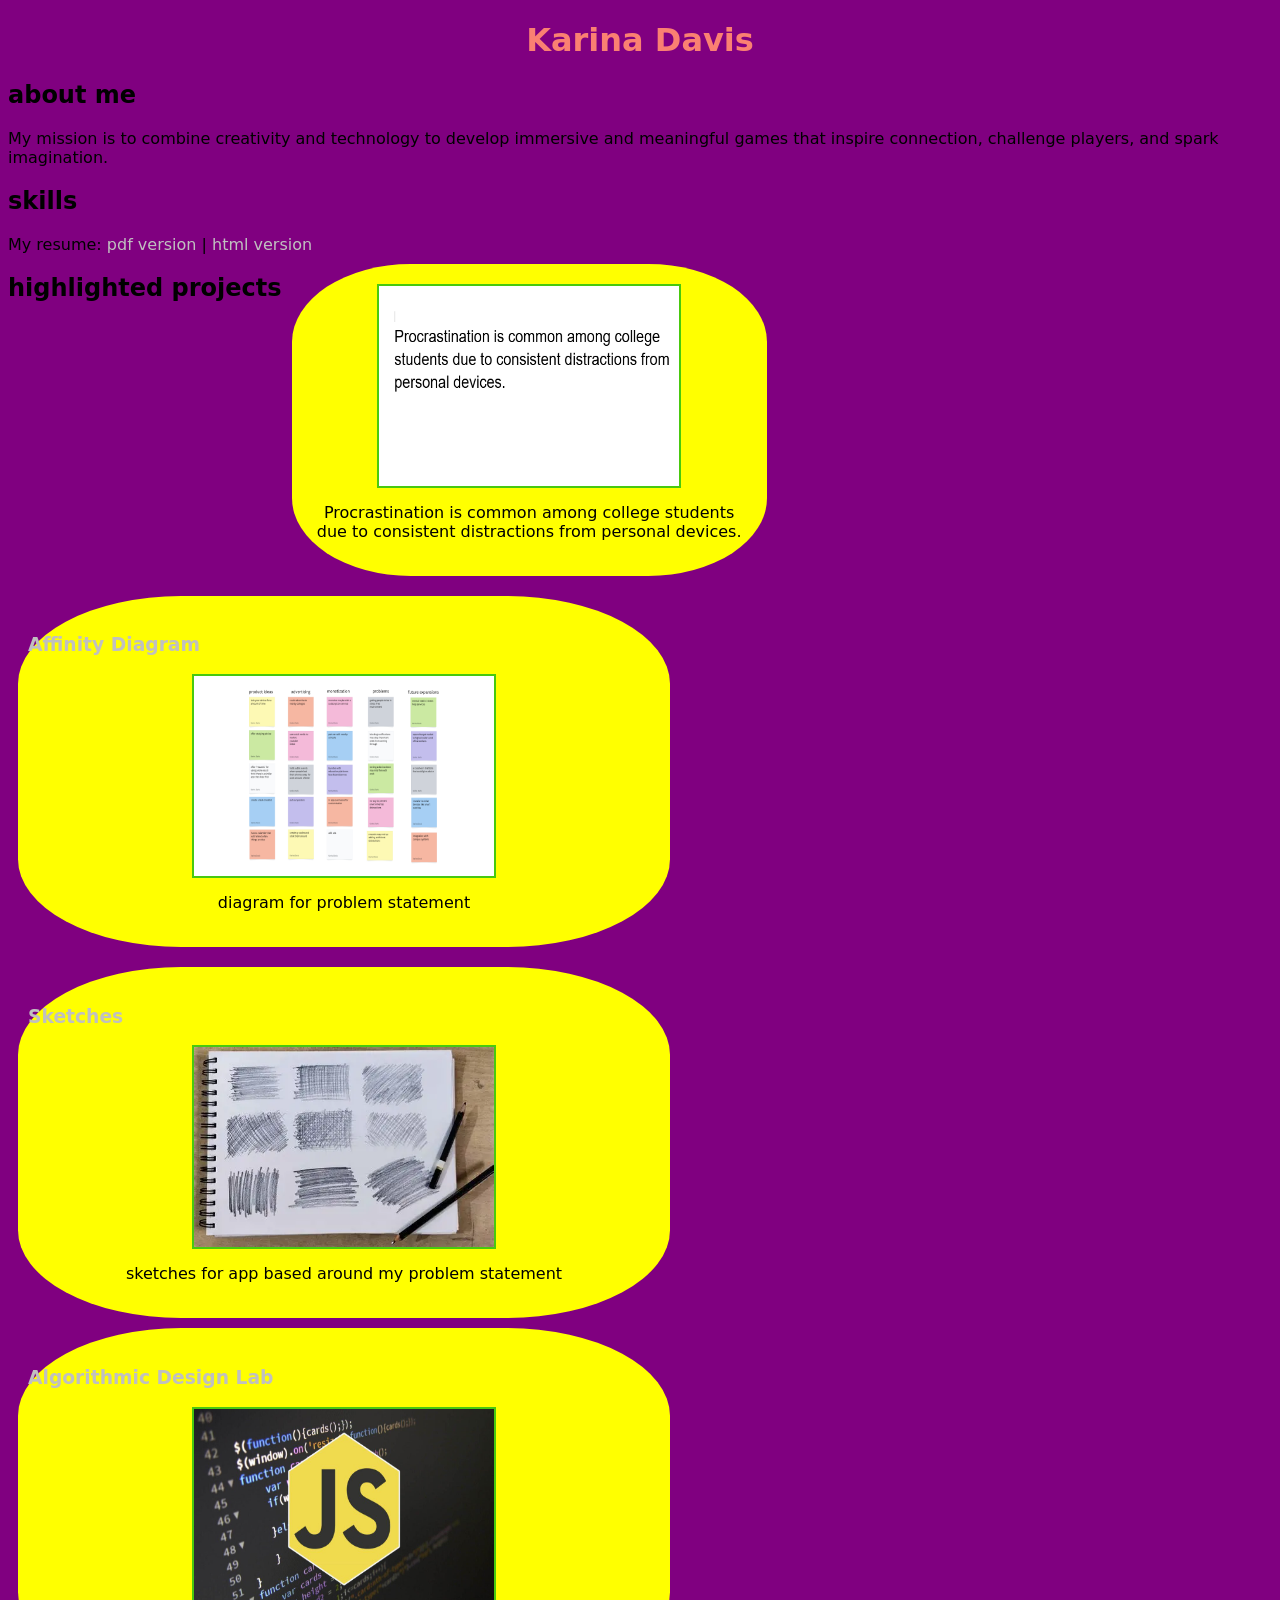
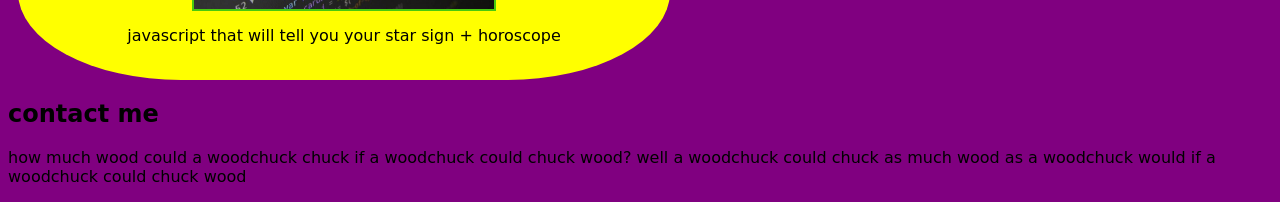
<file: index.html>
<!DOCTYPE html>
<html>
    <head>
    <title>CSCE 190: Karina Davis</title>
    <link rel="stylesheet"href="styles.css">
    </head>
    <body>
    <h1>Karina Davis</h1>
    <div class="about">
        <h2>about me</h2>
        <p>My mission is to combine creativity and technology to develop immersive and meaningful games
that inspire connection, challenge players, and spark imagination.</p>
    </div>
    <div class="skills">
        <h2>skills</h2>
            <span>
                My resume: <a href="files/Resume_PRIV.pdf">pdf version</a> 
                | <a href="resume.html">html version</a>
            </span>
    </div>
    <div class="projects">
        <h2>highlighted projects</h2>
        <div class = "projects">
        <!-- Problem Statement Assignment -->
            <section class="project">
            <a href="files/Untitled document (2).pdf">
            </a>
            <a href="files/Untitled document (2).pdf">
                <img src="photos/Screenshot 2025-12-05 174657.png">
            </a>
            <p>Procrastination is common among college students due to consistent distractions from personal devices.</p>
        </section>
        </div>

<!--Affinity Diagram Assignment -->
        <section class="project">
        <a href="files/files/affinity diagram.png">
            <h3>Affinity Diagram</h3>
        </a>
        <a href="files/files/affinity diagram.png">
            <img src="files/photos/affinity diagram.png">
        </a>
        <p>
        diagram for problem statement
        </p>
        </section>

    </div>

<!--Sketches Assignment-->
        <section class="project">
        <a href="files/Sketchs.pdf">
            <h3>Sketches</h3>
        </a>
        <a href="files/Sketchs.pdf">
            <img src="photos/sketch_image">
        </a>
        <p>
        sketches for app based around my problem statement
        </p>
</section>

    <section class="project">
        <a href="https://github.com/kdjdjdifkjsk/CSCE145">
        <h3>Algorithmic Design Lab</h3>
        </a>
        <a href="https://github.com/kdjdjdifkjsk/CSCE145">
        <img src="photos/js_image">
        </a>
        <p>javascript that will tell you your star sign + horoscope</p>
    </section>

    <div class="contact">
        <h2>contact me</h2>
        <p>how much wood could a woodchuck chuck if a woodchuck could chuck wood? well a woodchuck could chuck as much wood as a woodchuck would if a woodchuck could chuck wood</p>
    </div>
    </body>
</html>
</file>
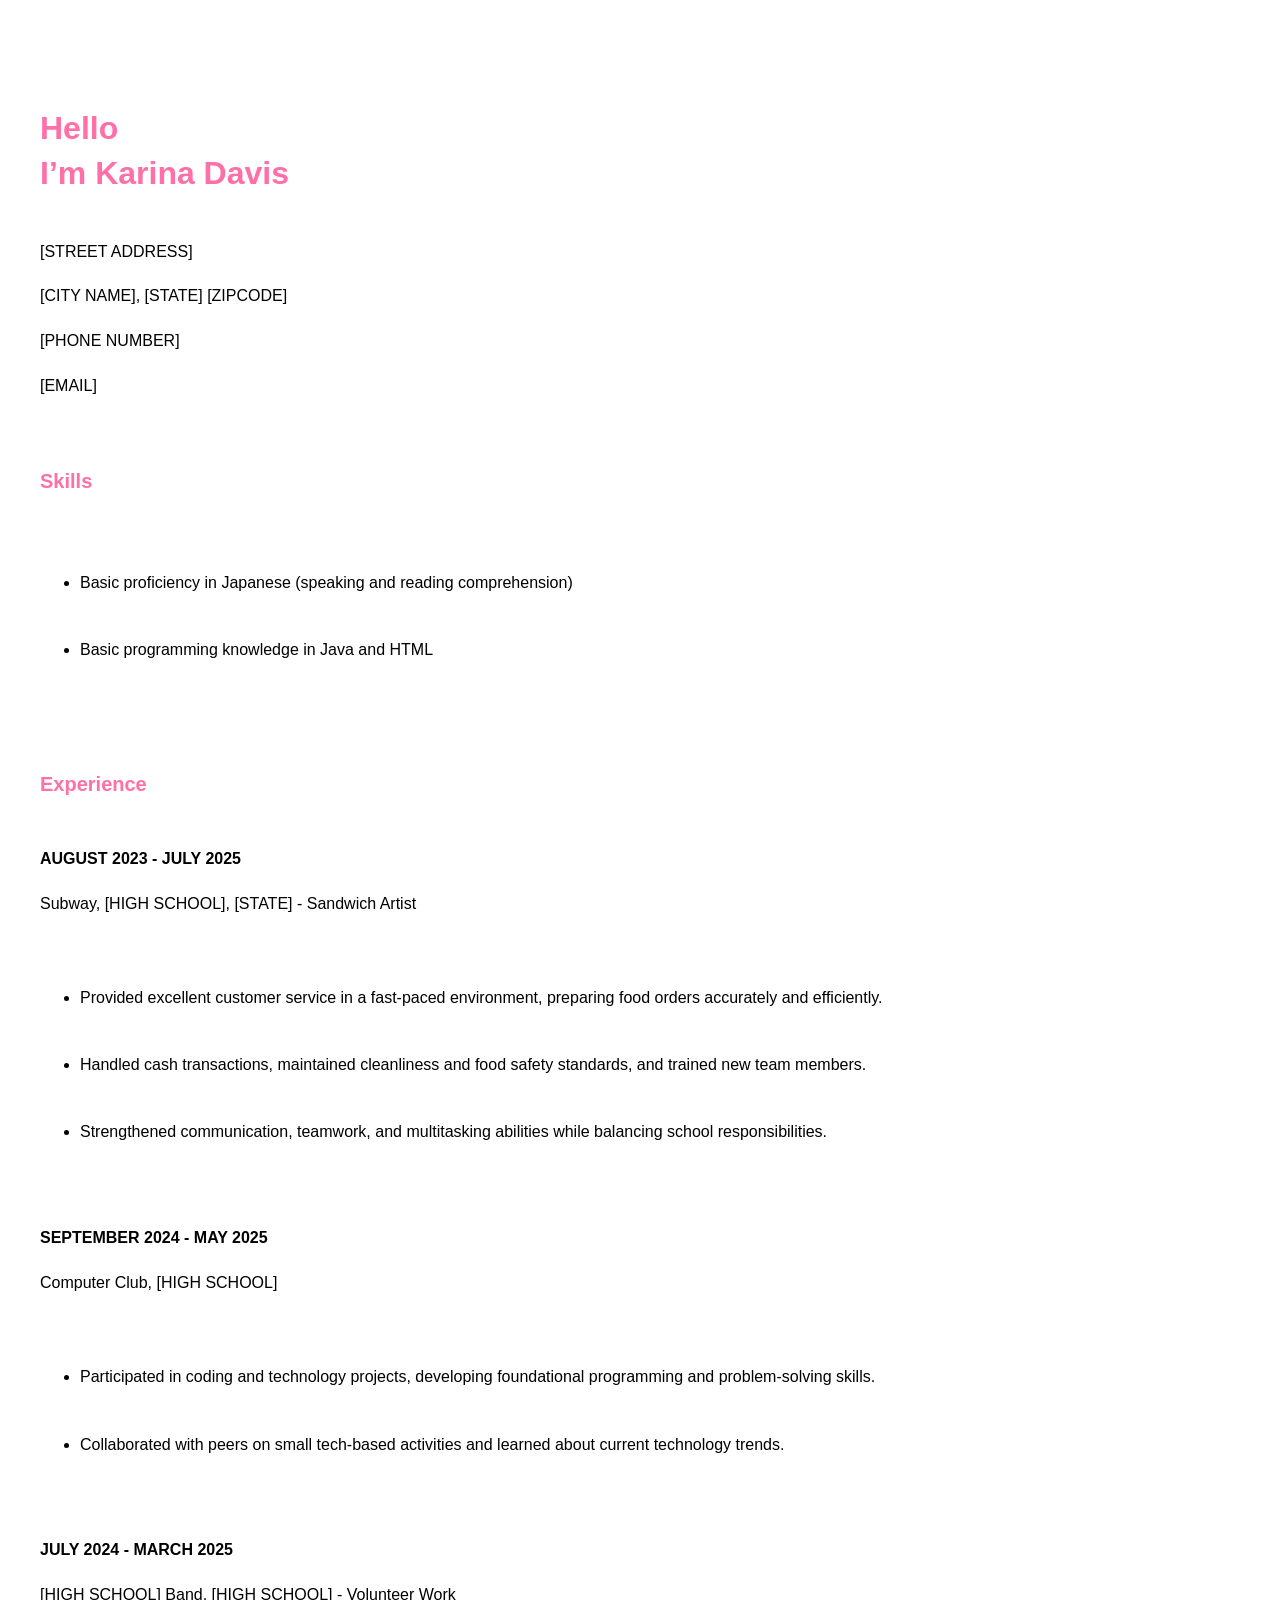
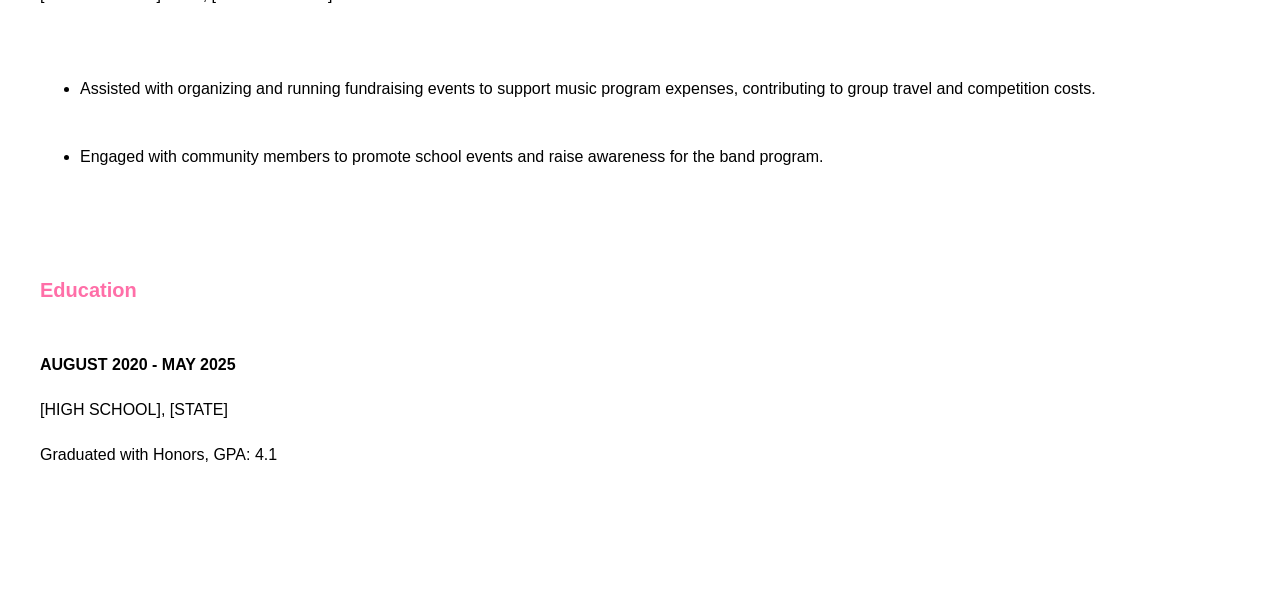
<file: resume.html>
<!--made with help from chatgbt-->

<!DOCTYPE html>
<html>
<head>
<link rel="stylesheet"href="resume.css">
<meta charset="UTF-8">
<title>Resume - Karina Davis</title>
</head>
<body>

<h1>Hello​<br>I’m Karina Davis</h1>

[STREET ADDRESS]<br>
[CITY NAME], [STATE] [ZIPCODE]<br>
[PHONE NUMBER]<br>
[EMAIL]<br>

<div class="section-title">Skills</div>
<ul>
    <li>Basic proficiency in Japanese (speaking and reading comprehension)</li>
    <li>Basic programming knowledge in Java and HTML</li>
</ul>

<div class="section-title">Experience</div>

<strong>AUGUST 2023 - JULY 2025</strong><br>
Subway, [HIGH SCHOOL], [STATE] - Sandwich Artist<br>
<ul>
    <li>Provided excellent customer service in a fast-paced environment, preparing food orders accurately and efficiently.</li>
    <li>Handled cash transactions, maintained cleanliness and food safety standards, and trained new team members.</li>
    <li>Strengthened communication, teamwork, and multitasking abilities while balancing school responsibilities.</li>
</ul>

<strong>SEPTEMBER 2024 - MAY 2025</strong><br>
Computer Club, [HIGH SCHOOL]<br>
<ul>
    <li>Participated in coding and technology projects, developing foundational programming and problem-solving skills.</li>
    <li>Collaborated with peers on small tech-based activities and learned about current technology trends.</li>
</ul>

<strong>JULY 2024 - MARCH 2025</strong><br>
[HIGH SCHOOL] Band, [HIGH SCHOOL] - Volunteer Work<br>
<ul>
    <li>Assisted with organizing and running fundraising events to support music program expenses, contributing to group travel and competition costs.</li>
    <li>Engaged with community members to promote school events and raise awareness for the band program.</li>
</ul>

<div class="section-title">Education</div>

<strong>AUGUST 2020 - MAY 2025</strong><br>
[HIGH SCHOOL], [STATE]<br>
Graduated with Honors, GPA: 4.1<br>

</body>
</html>
</file>
<file: styles.css>
body
{
    background: purple;
    font-family: sans;
}
h1
{
    color: salmon;
    text-align: center;
}

.projects 
{
    display:flex;
    flex-wrap:wrap; 
}

.project 
{
    width: 50%;
    margin: 10px;
    padding: 20px 10px;
    background: yellow; /* pick a color */
    border-radius: 25%;
}

.project img
{
    width: 300px;
    height: 200px;
    margin: 10px;
    border: 2px solid rgb(73, 201, 14); /* choose a color */
    display: block;
    margin: auto;
}

a 
{ /* change the appearance of ALL links */
    text-decoration: none;
    color: silver;
}

.project p 
{ /* change the appearance of paragraph tags inside .project divs */
    text-align: center;
    margin: 15px;
}
</file>
<file: resume.css>
/* created with help from chatgbt */

body {
    font-family: Arial, sans-serif;
    white-space: pre-wrap;
    margin: 40px;
    line-height: 1.4;
    }

/* Pink Accent Color */
    :root {
        --accent: #ff6fa8; 
    }

    /* Name text styled in pink */
    h1 {
        color: var(--accent);
        margin-bottom: 0px;
    }

    /* Section titles styled in pink */
    .section-title {
        font-size: 20px;
        font-weight: bold;
        margin-top: 25px;
        margin-bottom: 5px;
        color: var(--accent);
    }
    
ul {
        margin-top: 5px;
    }
</file>
